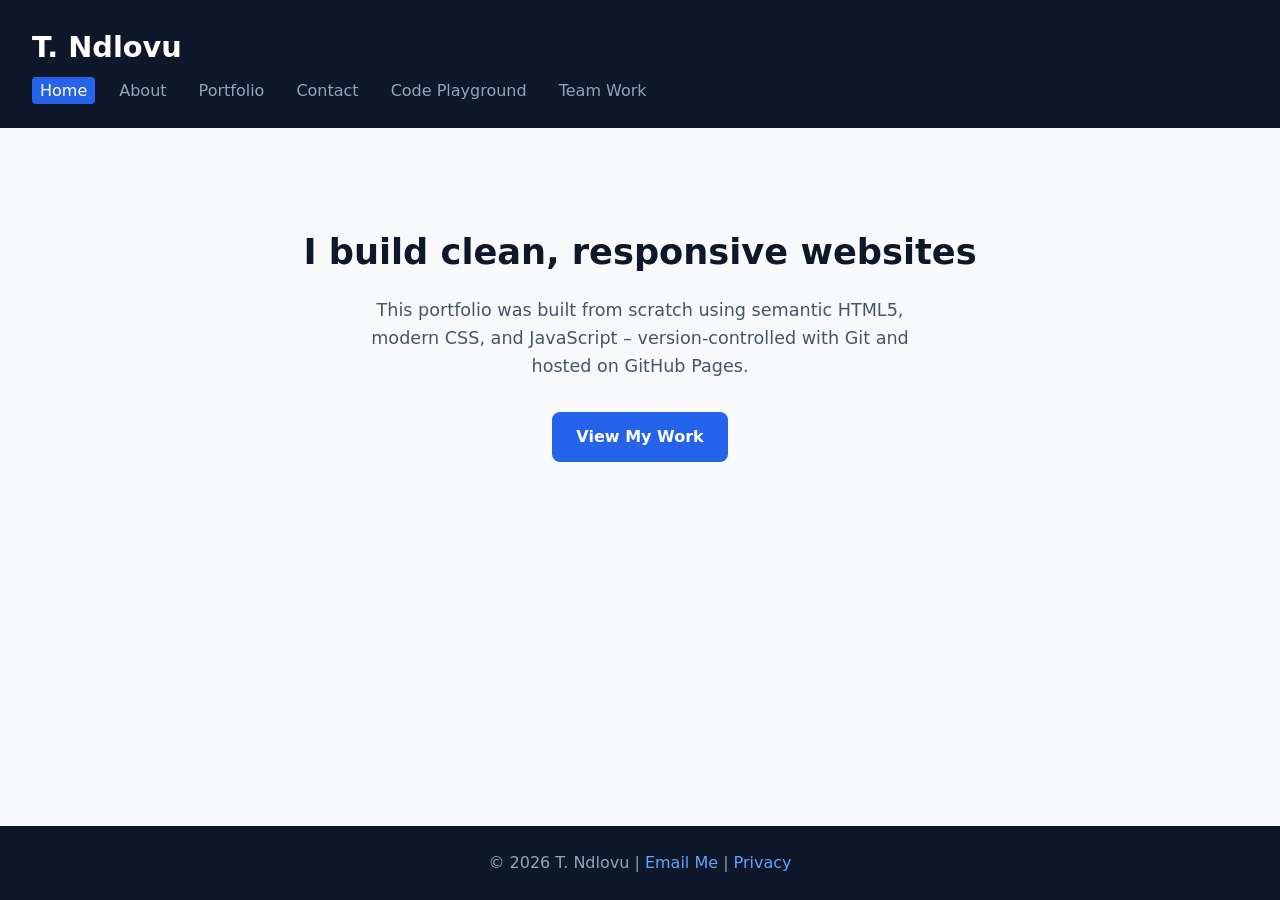
<file: index.html>
<!DOCTYPE html>
<html lang="en">
<head>
    <meta charset="UTF-8">
    <meta name="viewport" content="width=device-width, initial-scale=1.0">
    <title>T. Ndlovu – Web Developer</title>
    <link rel="stylesheet" href="style.css">
</head>
<body>
    <header>
        <h1>T. Ndlovu</h1>
        <nav>
            <ul>
                <li><a href="index.html" class="active">Home</a></li>
                <li><a href="about.html">About</a></li>
                <li><a href="portfolio.html">Portfolio</a></li>
                <li><a href="contact.html">Contact</a></li>
                <li><a href="code-playground/">Code Playground</a></li>
                <li><a href="team.html">Team Work</a></li>
            </ul>
        </nav>
    </header>

    <main>
        <section class="hero">
            <h2>I build clean, responsive websites</h2>
            <p>This portfolio was built from scratch using semantic HTML5, modern CSS, and JavaScript – version‑controlled with Git and hosted on GitHub Pages.</p>
            <a href="portfolio.html" class="btn">View My Work</a>
        </section>
    </main>

    <footer>
        <p>&copy; 2026 T. Ndlovu | <a href="mailto:t.ndlovu.dev@proton.me">Email Me</a> | <a href="privacy.html">Privacy</a></p>
    </footer>
</body>
</html>
</file>
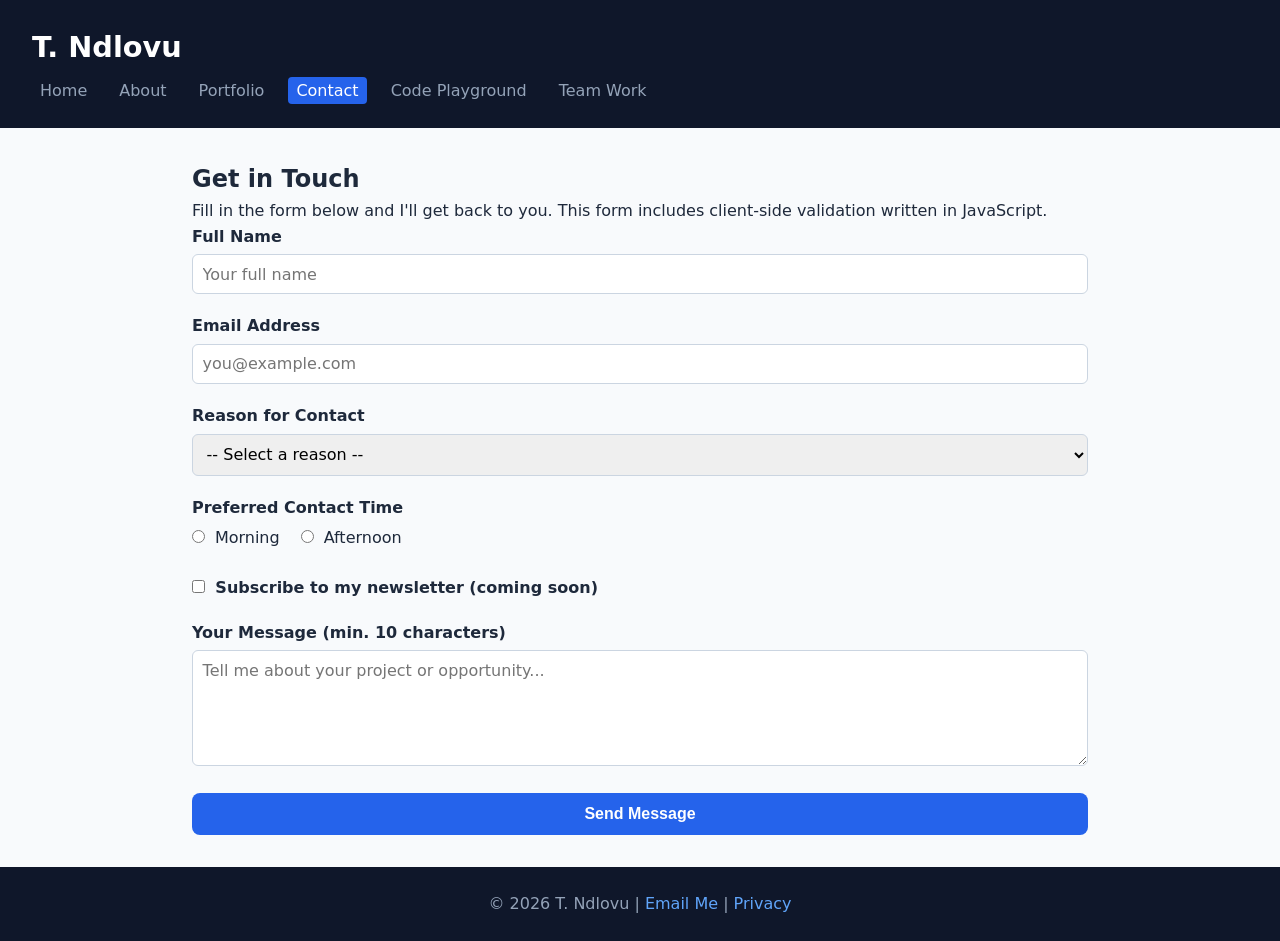
<file: contact.html>
<!DOCTYPE html>
<html lang="en">
<head>
    <meta charset="UTF-8">
    <meta name="viewport" content="width=device-width, initial-scale=1.0">
    <title>Contact – T. Ndlovu</title>
    <link rel="stylesheet" href="style.css">
    <style>
        .form-group { margin-bottom: 1.2rem; }
        label { display: block; font-weight: 600; margin-bottom: 0.3rem; }
        input, select, textarea {
            width: 100%; padding: 0.6rem;
            border: 1px solid #cbd5e1; border-radius: 6px;
            font-family: inherit; font-size: 1rem; box-sizing: border-box;
        }
        input:focus, select:focus, textarea:focus {
            outline: none; border-color: #2563eb;
            box-shadow: 0 0 0 3px rgba(37,99,235,0.1);
        }
        .error { color: #dc2626; font-size: 0.85rem; margin-top: 0.2rem; }
        button[type="submit"] {
            background: #2563eb; color: white;
            padding: 0.75rem 2rem; border: none; border-radius: 8px;
            font-size: 1rem; font-weight: 600; cursor: pointer;
            width: 100%; transition: background 0.3s;
        }
        button[type="submit"]:hover { background: #1d4ed8; }
        .radio-group label, .checkbox-group label {
            display: inline-block; margin-right: 1rem; font-weight: normal;
        }
        input[type="radio"], input[type="checkbox"] { width: auto; margin-right: 0.3rem; }
    </style>
</head>
<body>
    <header>
        <h1>T. Ndlovu</h1>
        <nav>
            <ul>
                <li><a href="index.html">Home</a></li>
                <li><a href="about.html">About</a></li>
                <li><a href="portfolio.html">Portfolio</a></li>
                <li><a href="contact.html" class="active">Contact</a></li>
                <li><a href="code-playground/">Code Playground</a></li>
                <li><a href="team.html">Team Work</a></li>
            </ul>
        </nav>
    </header>

    <main>
        <h2>Get in Touch</h2>
        <p>Fill in the form below and I'll get back to you. This form includes client‑side validation written in JavaScript.</p>

        <form id="contactForm" action="#" method="post" novalidate>
            <div class="form-group">
                <label for="name">Full Name</label>
                <input type="text" id="name" name="name" placeholder="Your full name" required>
                <div class="error" id="nameError"></div>
            </div>

            <div class="form-group">
                <label for="email">Email Address</label>
                <input type="email" id="email" name="email" placeholder="you@example.com" required>
                <div class="error" id="emailError"></div>
            </div>

            <div class="form-group">
                <label for="reason">Reason for Contact</label>
                <select id="reason" name="reason" required>
                    <option value="">-- Select a reason --</option>
                    <option value="job">Job Opportunity</option>
                    <option value="project">Project Collaboration</option>
                    <option value="other">Other</option>
                </select>
                <div class="error" id="reasonError"></div>
            </div>

            <div class="form-group">
                <label>Preferred Contact Time</label>
                <div class="radio-group">
                    <label><input type="radio" name="time" value="morning"> Morning</label>
                    <label><input type="radio" name="time" value="afternoon"> Afternoon</label>
                </div>
            </div>

            <div class="form-group">
                <label>
                    <input type="checkbox" name="subscribe"> Subscribe to my newsletter (coming soon)
                </label>
            </div>

            <div class="form-group">
                <label for="message">Your Message (min. 10 characters)</label>
                <textarea id="message" name="message" rows="5" placeholder="Tell me about your project or opportunity..."></textarea>
                <div class="error" id="messageError"></div>
            </div>

            <button type="submit">Send Message</button>
        </form>
    </main>

    <footer>
        <p>&copy; 2026 T. Ndlovu | <a href="mailto:t.ndlovu.dev@proton.me">Email Me</a> | <a href="privacy.html">Privacy</a></p>
    </footer>

    <script src="script.js"></script>
</body>
</html>
</file>
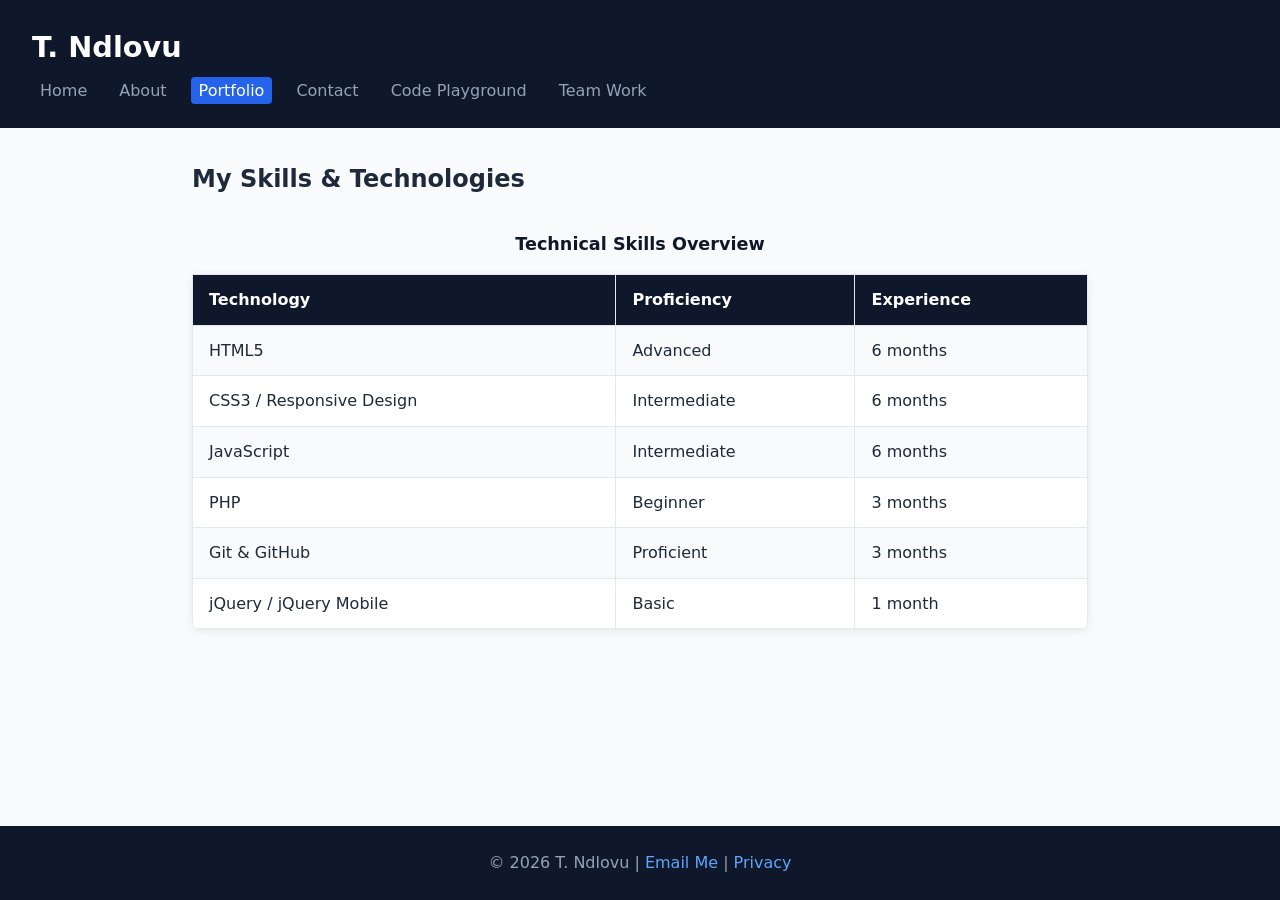
<file: portfolio.html>
<!DOCTYPE html>
<html lang="en">
<head>
    <meta charset="UTF-8">
    <meta name="viewport" content="width=device-width, initial-scale=1.0">
    <title>Portfolio – T. Ndlovu</title>
    <link rel="stylesheet" href="style.css">
    <style>
        table {
            border-collapse: collapse;
            width: 100%;
            margin: 2rem 0;
            background: white;
            border-radius: 8px;
            overflow: hidden;
            box-shadow: 0 2px 8px rgba(0,0,0,0.08);
        }
        th, td {
            border: 1px solid #e2e8f0;
            padding: 0.75rem 1rem;
            text-align: left;
        }
        th {
            background: #0f172a;
            color: white;
            font-weight: 600;
        }
        tr:nth-child(even) {
            background: #f8fafc;
        }
        caption {
            font-weight: 600;
            margin-bottom: 1rem;
            font-size: 1.1rem;
            color: #0f172a;
        }
    </style>
</head>
<body>
    <header>
        <h1>T. Ndlovu</h1>
        <nav>
            <ul>
                <li><a href="index.html">Home</a></li>
                <li><a href="about.html">About</a></li>
                <li><a href="portfolio.html" class="active">Portfolio</a></li>
                <li><a href="contact.html">Contact</a></li>
                <li><a href="code-playground/">Code Playground</a></li>
                <li><a href="team.html">Team Work</a></li>
            </ul>
        </nav>
    </header>

    <main>
        <h2>My Skills & Technologies</h2>

        <table>
            <caption>Technical Skills Overview</caption>
            <tr>
                <th>Technology</th>
                <th>Proficiency</th>
                <th>Experience</th>
            </tr>
            <tr>
                <td>HTML5</td>
                <td>Advanced</td>
                <td>6 months</td>
            </tr>
            <tr>
                <td>CSS3 / Responsive Design</td>
                <td>Intermediate</td>
                <td>6 months</td>
            </tr>
            <tr>
                <td>JavaScript</td>
                <td>Intermediate</td>
                <td>6 months</td>
            </tr>
            <tr>
                <td>PHP</td>
                <td>Beginner</td>
                <td>3 months</td>
            </tr>
            <tr>
                <td>Git & GitHub</td>
                <td>Proficient</td>
                <td>3 months</td>
            </tr>
            <tr>
                <td>jQuery / jQuery Mobile</td>
                <td>Basic</td>
                <td>1 month</td>
            </tr>
        </table>
    </main>

    <footer>
        <p>&copy; 2026 T. Ndlovu | <a href="mailto:t.ndlovu.dev@proton.me">Email Me</a> | <a href="privacy.html">Privacy</a></p>
    </footer>
</body>
</html>
</file>
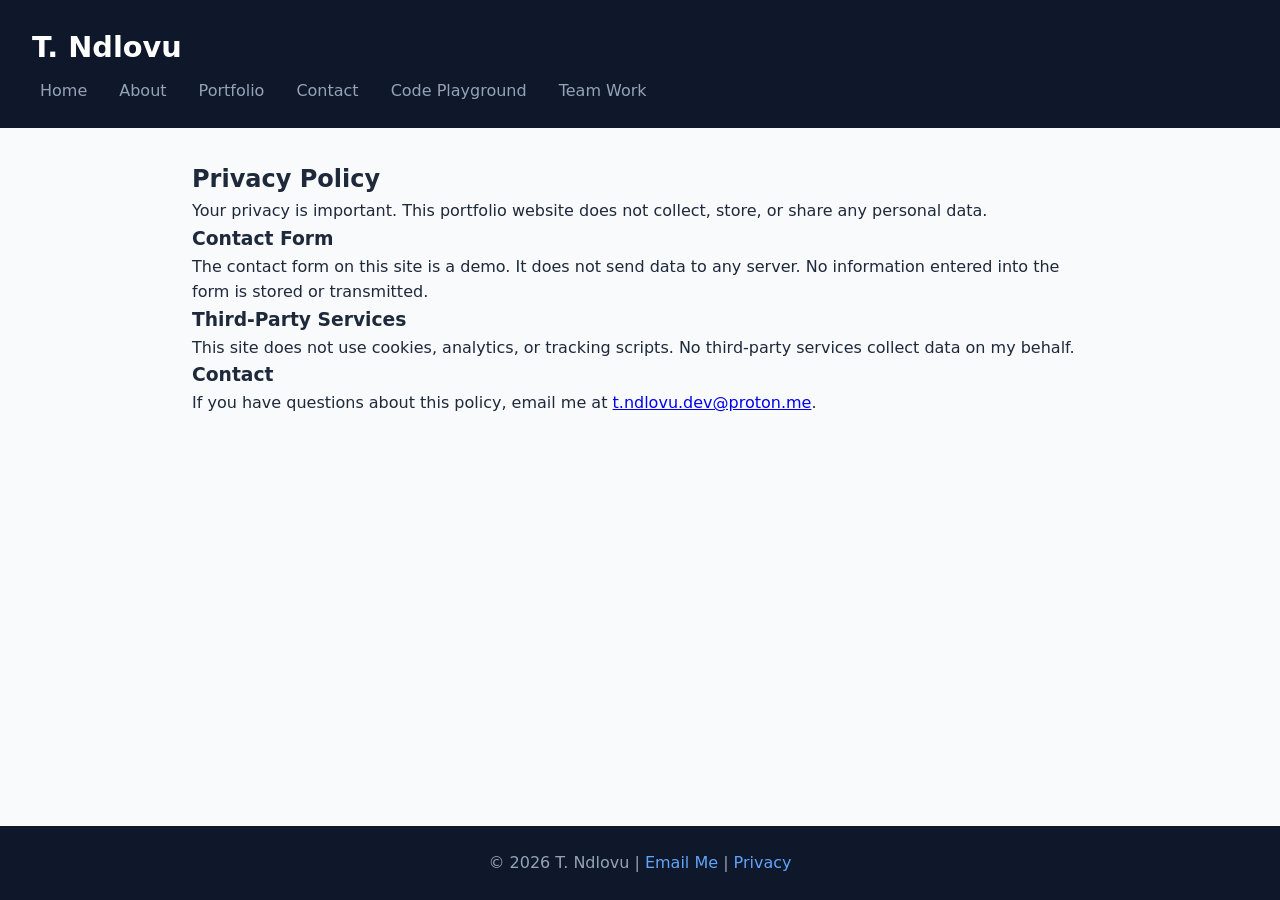
<file: privacy.html>
<!DOCTYPE html>
<html lang="en">
<head>
    <meta charset="UTF-8">
    <meta name="viewport" content="width=device-width, initial-scale=1.0">
    <title>Privacy Policy – T. Ndlovu</title>
    <link rel="stylesheet" href="style.css">
</head>
<body>
    <header>
        <h1>T. Ndlovu</h1>
        <nav>
            <ul>
                <li><a href="index.html">Home</a></li>
                <li><a href="about.html">About</a></li>
                <li><a href="portfolio.html">Portfolio</a></li>
                <li><a href="contact.html">Contact</a></li>
                <li><a href="code-playground/">Code Playground</a></li>
                <li><a href="team.html">Team Work</a></li>
            </ul>
        </nav>
    </header>

    <main>
        <h2>Privacy Policy</h2>
        <p>Your privacy is important. This portfolio website does not collect, store, or share any personal data.</p>

        <h3>Contact Form</h3>
        <p>The contact form on this site is a demo. It does not send data to any server. No information entered into the form is stored or transmitted.</p>

        <h3>Third‑Party Services</h3>
        <p>This site does not use cookies, analytics, or tracking scripts. No third‑party services collect data on my behalf.</p>

        <h3>Contact</h3>
        <p>If you have questions about this policy, email me at <a href="mailto:t.ndlovu.dev@proton.me">t.ndlovu.dev@proton.me</a>.</p>
    </main>

    <footer>
        <p>&copy; 2026 T. Ndlovu | <a href="mailto:t.ndlovu.dev@proton.me">Email Me</a> | <a href="privacy.html">Privacy</a></p>
    </footer>
</body>
</html>
</file>
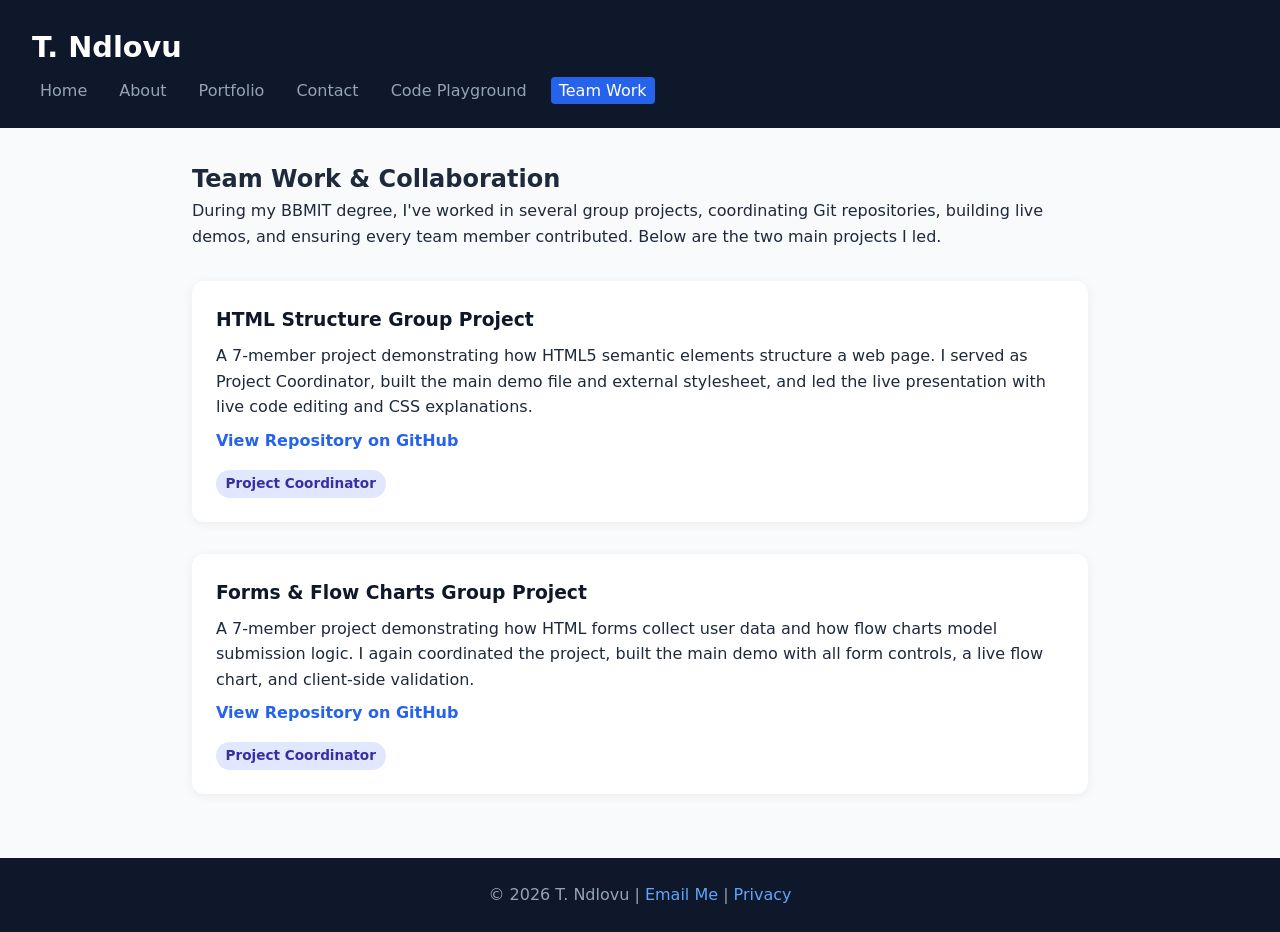
<file: team.html>
<!DOCTYPE html>
<html lang="en">
<head>
    <meta charset="UTF-8">
    <meta name="viewport" content="width=device-width, initial-scale=1.0">
    <title>Team Work – T. Ndlovu</title>
    <link rel="stylesheet" href="style.css">
    <style>
        .project-card {
            background: white;
            border-radius: 12px;
            padding: 1.5rem;
            margin: 2rem 0;
            box-shadow: 0 2px 12px rgba(0,0,0,0.06);
        }
        .project-card h3 {
            margin-bottom: 0.5rem;
            color: #0f172a;
        }
        .project-card p {
            margin-bottom: 0.5rem;
        }
        .project-card a {
            color: #2563eb;
            font-weight: 600;
            text-decoration: none;
        }
        .project-card a:hover {
            text-decoration: underline;
        }
        .role-badge {
            display: inline-block;
            background: #e0e7ff;
            color: #3730a3;
            padding: 0.2rem 0.6rem;
            border-radius: 20px;
            font-size: 0.85rem;
            font-weight: 600;
            margin-top: 0.5rem;
        }
    </style>
</head>
<body>
    <header>
        <h1>T. Ndlovu</h1>
        <nav>
            <ul>
                <li><a href="index.html">Home</a></li>
                <li><a href="about.html">About</a></li>
                <li><a href="portfolio.html">Portfolio</a></li>
                <li><a href="contact.html">Contact</a></li>
                <li><a href="code-playground/">Code Playground</a></li>
                <li><a href="team.html" class="active">Team Work</a></li>
            </ul>
        </nav>
    </header>

    <main>
        <h2>Team Work & Collaboration</h2>
        <p>During my BBMIT degree, I've worked in several group projects, coordinating Git repositories, building live demos, and ensuring every team member contributed. Below are the two main projects I led.</p>

        <div class="project-card">
            <h3>HTML Structure Group Project</h3>
            <p>A 7‑member project demonstrating how HTML5 semantic elements structure a web page. I served as Project Coordinator, built the main demo file and external stylesheet, and led the live presentation with live code editing and CSS explanations.</p>
            <p><a href="https://github.com/t-ndlovu-dev/html-structure-group-project" target="_blank">View Repository on GitHub</a></p>
            <span class="role-badge">Project Coordinator</span>
        </div>

        <div class="project-card">
            <h3>Forms & Flow Charts Group Project</h3>
            <p>A 7‑member project demonstrating how HTML forms collect user data and how flow charts model submission logic. I again coordinated the project, built the main demo with all form controls, a live flow chart, and client‑side validation.</p>
            <p><a href="https://github.com/t-ndlovu-dev/forms-flowcharts-group-project" target="_blank">View Repository on GitHub</a></p>
            <span class="role-badge">Project Coordinator</span>
        </div>
    </main>

    <footer>
        <p>&copy; 2026 T. Ndlovu | <a href="mailto:t.ndlovu.dev@proton.me">Email Me</a> | <a href="privacy.html">Privacy</a></p>
    </footer>
</body>
</html>
</file>
<file: style.css>
/* Reset – remove default browser spacing */
*, *::before, *::after {
    margin: 0;
    padding: 0;
    box-sizing: border-box;
}

/* Body – clean background, readable font, stick footer to bottom */
body {
    font-family: system-ui, -apple-system, sans-serif;
    line-height: 1.6;
    color: #1e293b;
    background: #f8fafc;
    display: flex;
    flex-direction: column;
    min-height: 100vh;
}

/* Header – dark navy background, white text, padding */
header {
    background: #0f172a;
    color: white;
    padding: 1.5rem 2rem;
}

header h1 {
    margin-bottom: 0.5rem;
    font-size: 1.8rem;
}

/* Navigation – horizontal list with gap, links are light grey */
nav ul {
    list-style: none;
    display: flex;
    flex-wrap: wrap;
    gap: 1rem;
}

nav a {
    color: #94a3b8;
    text-decoration: none;
    font-weight: 500;
    padding: 0.25rem 0.5rem;
    border-radius: 4px;
    transition: background 0.3s, color 0.3s;
}

nav a:hover,
nav a.active {
    background: #2563eb;
    color: white;
}

/* Main – centred, max width for readability */
main {
    flex: 1;
    padding: 2rem;
    max-width: 960px;
    margin: 0 auto;
    width: 100%;
}

/* Hero – large centred area on the home page */
.hero {
    text-align: center;
    padding: 4rem 0;
}

.hero h2 {
    font-size: 2.2rem;
    margin-bottom: 1rem;
    color: #0f172a;
}

.hero p {
    font-size: 1.1rem;
    color: #475569;
    max-width: 600px;
    margin: 0 auto 2rem;
}

/* Buttons – blue, rounded, with hover effect */
.btn {
    display: inline-block;
    background: #2563eb;
    color: white;
    padding: 0.75rem 1.5rem;
    text-decoration: none;
    border-radius: 8px;
    font-weight: 600;
    transition: background 0.3s, transform 0.2s;
}

.btn:hover {
    background: #1d4ed8;
    transform: scale(1.05);
}

/* Footer – dark, matches header, pushed to bottom */
footer {
    background: #0f172a;
    color: #94a3b8;
    text-align: center;
    padding: 1.5rem;
    margin-top: auto;
}

footer a {
    color: #60a5fa;
    text-decoration: none;
}

footer a:hover {
    text-decoration: underline;
}

/* Responsive – stack navigation and reduce spacing on small screens */
@media (max-width: 600px) {
    header {
        padding: 1rem;
    }

    nav ul {
        flex-direction: column;
        gap: 0.5rem;
    }

    .hero h2 {
        font-size: 1.6rem;
    }

    main {
        padding: 1rem;
    }
}

/* Print – hide navigation and buttons, use black text */
@media print {
    header, footer, nav, .btn {
        display: none;
    }
}
</file>
